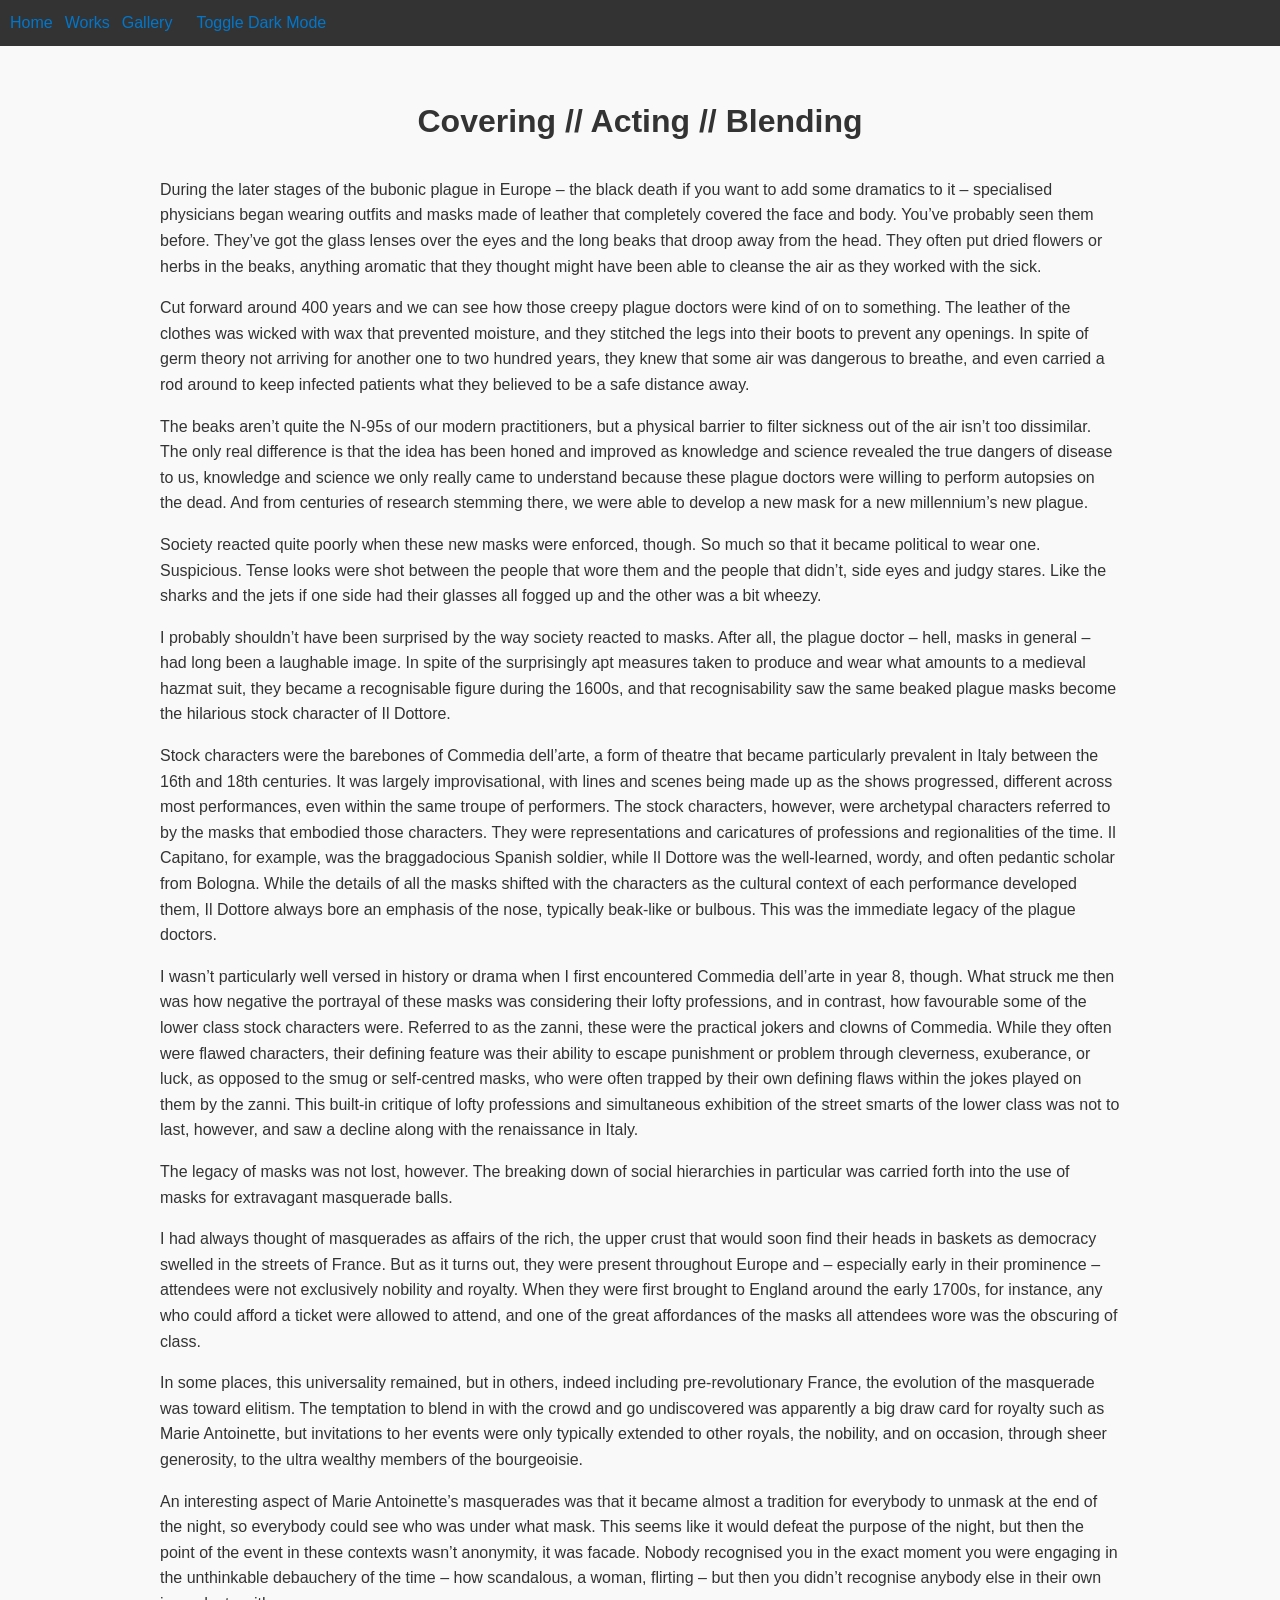
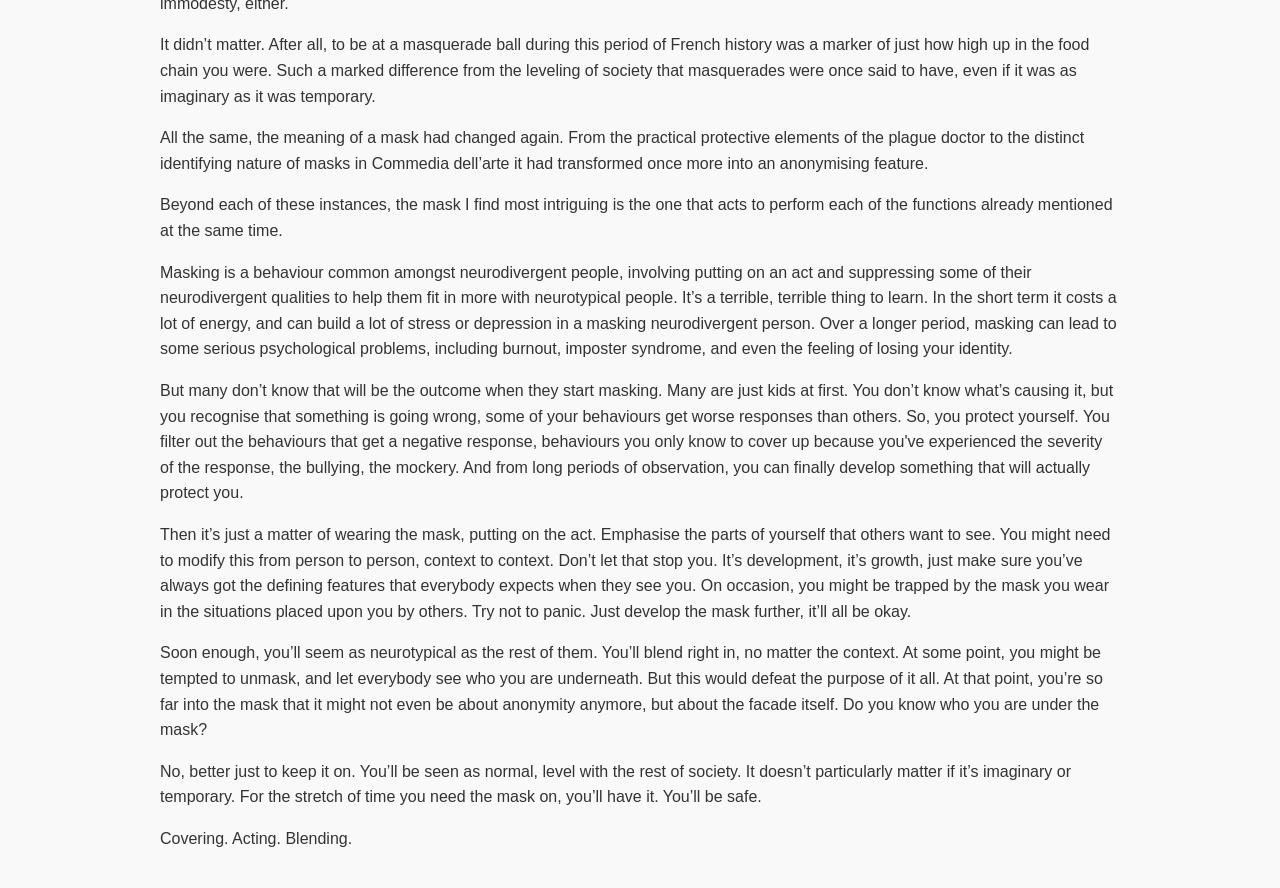
<file: covering-acting-blending-(2025).html>
<!DOCTYPE html>
<html lang="en">
  <head>
    <meta charset="UTF-8" />
    <meta name="viewport" content="width=device-width, initial-scale=1.0" />
    <title>Covering // Acting // Blending (2025)</title>
    <link rel="stylesheet" href="./style.css" />
  </head>

  <body>
    <!-- menu header -->
  <div id="header-placeholder"></div>
  <!-- load header -->
  <script>
    fetch("header.html")
      .then(res => res.text())
      .then(html => {
        document.getElementById("header-placeholder").innerHTML = html;
      });
  </script>
  <script>
  function myFunction() {
    var element = document.body;
    element.classList.toggle("dark-mode");
    var element = document.querySelector("header");
    element.classList.toggle("dark-mode");
  }
  </script>
  <div class="container3">
    <h1>Covering // Acting // Blending</h1>
    <p>During the later stages of the bubonic plague in Europe – the black death if you want to
add some dramatics to it – specialised physicians began wearing outfits and masks made of
leather that completely covered the face and body. You’ve probably seen them before. They’ve
got the glass lenses over the eyes and the long beaks that droop away from the head. They
often put dried flowers or herbs in the beaks, anything aromatic that they thought might have
been able to cleanse the air as they worked with the sick.
</p>
    <p>Cut forward around 400 years and we can see how those creepy plague doctors were
kind of on to something. The leather of the clothes was wicked with wax that prevented
moisture, and they stitched the legs into their boots to prevent any openings. In spite of germ theory
not arriving for another one to two hundred years, they knew that some air was dangerous to
breathe, and even carried a rod around to keep infected patients what they believed to be a safe
distance away.
</p>
    <p>The beaks aren’t quite the N-95s of our modern practitioners, but a physical barrier to
filter sickness out of the air isn’t too dissimilar. The only real difference is that the idea has been
honed and improved as knowledge and science revealed the true dangers of disease to us,
knowledge and science we only really came to understand because these plague doctors were
willing to perform autopsies on the dead. And from centuries of research stemming there, we
were able to develop a new mask for a new millennium’s new plague.
</p>
    <p>Society reacted quite poorly when these new masks were enforced, though. So much so
that it became political to wear one. Suspicious. Tense looks were shot between the people that
wore them and the people that didn’t, side eyes and judgy stares. Like the sharks and the jets if
one side had their glasses all fogged up and the other was a bit wheezy.
</p>
    <p>I probably shouldn’t have been surprised by the way society reacted to masks. After all,
the plague doctor – hell, masks in general – had long been a laughable image. In spite of the
surprisingly apt measures taken to produce and wear what amounts to a medieval hazmat suit,
they became a recognisable figure during the 1600s, and that recognisability saw the same
beaked plague masks become the hilarious stock character of Il Dottore.
</p>
    <p>Stock characters were the barebones of Commedia dell’arte, a form of theatre that
became particularly prevalent in Italy between the 16th and 18th centuries. It was largely
improvisational, with lines and scenes being made up as the shows progressed, different across
most performances, even within the same troupe of performers. The stock characters, however,
were archetypal characters referred to by the masks that embodied those characters. They were
representations and caricatures of professions and regionalities of the time. Il Capitano, for
example, was the braggadocious Spanish soldier, while Il Dottore was the well-learned, wordy,
and often pedantic scholar from Bologna. While the details of all the masks shifted with the
characters as the cultural context of each performance developed them, Il Dottore always bore
an emphasis of the nose, typically beak-like or bulbous. This was the immediate legacy of the
plague doctors.
</p>
    <p>I wasn’t particularly well versed in history or drama when I first encountered Commedia
dell’arte in year 8, though. What struck me then was how negative the portrayal of these
masks was considering their lofty professions, and in contrast, how favourable
some of the lower class stock characters were. Referred to as the zanni, these were the
practical jokers and clowns of Commedia. While they often were flawed characters, their
defining feature was their ability to escape punishment or problem through cleverness,
exuberance, or luck, as opposed to the smug or self-centred masks, who were often trapped by
their own defining flaws within the jokes played on them by the zanni. This built-in critique of
lofty professions and simultaneous exhibition of the street smarts of the lower class was not to
last, however, and saw a decline along with the renaissance in Italy.
</p>
    <p>The legacy of masks was not lost, however. The breaking down of social hierarchies in
particular was carried forth into the use of masks for extravagant masquerade balls.
</p>
    <p>I had always thought of masquerades as affairs of the rich, the upper crust that would
soon find their heads in baskets as democracy swelled in the streets of France. But as it turns
out, they were present throughout Europe and – especially early in their prominence –
attendees were not exclusively nobility and royalty. When they were first brought to England
around the early 1700s, for instance, any who could afford a ticket were allowed to attend, and
one of the great affordances of the masks all attendees wore was the obscuring of class.
</p>
    <p>In some places, this universality remained, but in others, indeed including
pre-revolutionary France, the evolution of the masquerade was toward elitism. The temptation to
blend in with the crowd and go undiscovered was apparently a big draw card for royalty such as
Marie Antoinette, but invitations to her events were only typically extended to other royals, the
nobility, and on occasion, through sheer generosity, to the ultra wealthy members of the
bourgeoisie.
</p>
    <p>An interesting aspect of Marie Antoinette’s masquerades was that it became almost a
tradition for everybody to unmask at the end of the night, so everybody could see who was
under what mask. This seems like it would defeat the purpose of the night, but then the point of
the event in these contexts wasn’t anonymity, it was facade. Nobody recognised you in the
exact moment you were engaging in the unthinkable debauchery of the time – how scandalous,
a woman, flirting – but then you didn’t recognise anybody else in their own immodesty, either.
</p>
    <p>It didn’t matter. After all, to be at a masquerade ball during this period of French history
was a marker of just how high up in the food chain you were. Such a marked difference from the
leveling of society that masquerades were once said to have, even if it was as imaginary as it
was temporary.
</p>
    <p>All the same, the meaning of a mask had changed again. From the practical protective
elements of the plague doctor to the distinct identifying nature of masks in Commedia dell’arte it
had transformed once more into an anonymising feature.
</p>
    <p>Beyond each of these instances, the mask I find most intriguing is the one that acts to
perform each of the functions already mentioned at the same time.
</p>
    <p>Masking is a behaviour common amongst neurodivergent people, involving putting on an
act and suppressing some of their neurodivergent qualities to help them fit in more with
neurotypical people. It’s a terrible, terrible thing to learn. In the short term it costs a lot of energy,
and can build a lot of stress or depression in a masking neurodivergent person. Over a longer
period, masking can lead to some serious psychological problems, including burnout, imposter
syndrome, and even the feeling of losing your identity.
</p>
    <p>But many don’t know that will be the outcome when they start masking. Many are just
kids at first. You don’t know what’s causing it, but you recognise that something is going
wrong, some of your behaviours get worse responses than others. So, you protect yourself.
You filter out the behaviours that get a negative response, behaviours you only know to cover
up because you've experienced the severity of the response, the bullying, the mockery. And
from long periods of observation, you can finally develop something that will actually protect
you.
</p>
    <p>Then it’s just a matter of wearing the mask, putting on the act. Emphasise the parts of
yourself that others want to see. You might need to modify this from person to person, context to
context. Don’t let that stop you. It’s development, it’s growth, just make sure you’ve always got
the defining features that everybody expects when they see you. On occasion, you might be
trapped by the mask you wear in the situations placed upon you by others. Try not to panic. Just
develop the mask further, it’ll all be okay.
</p>
    <p>Soon enough, you’ll seem as neurotypical as the rest of them. You’ll blend right in, no
matter the context. At some point, you might be tempted to unmask, and let everybody see who
you are underneath. But this would defeat the purpose of it all. At that point, you’re so far into
the mask that it might not even be about anonymity anymore, but about the facade itself. Do you
know who you are under the mask?</p>
    <p>No, better just to keep it on. You’ll be seen as normal, level with the rest of society. It
doesn’t particularly matter if it’s imaginary or temporary. For the stretch of time you need the
mask on, you’ll have it. You’ll be safe.
</p>
    <p>Covering. Acting. Blending.</p>
  </div>
  </body>
</file>
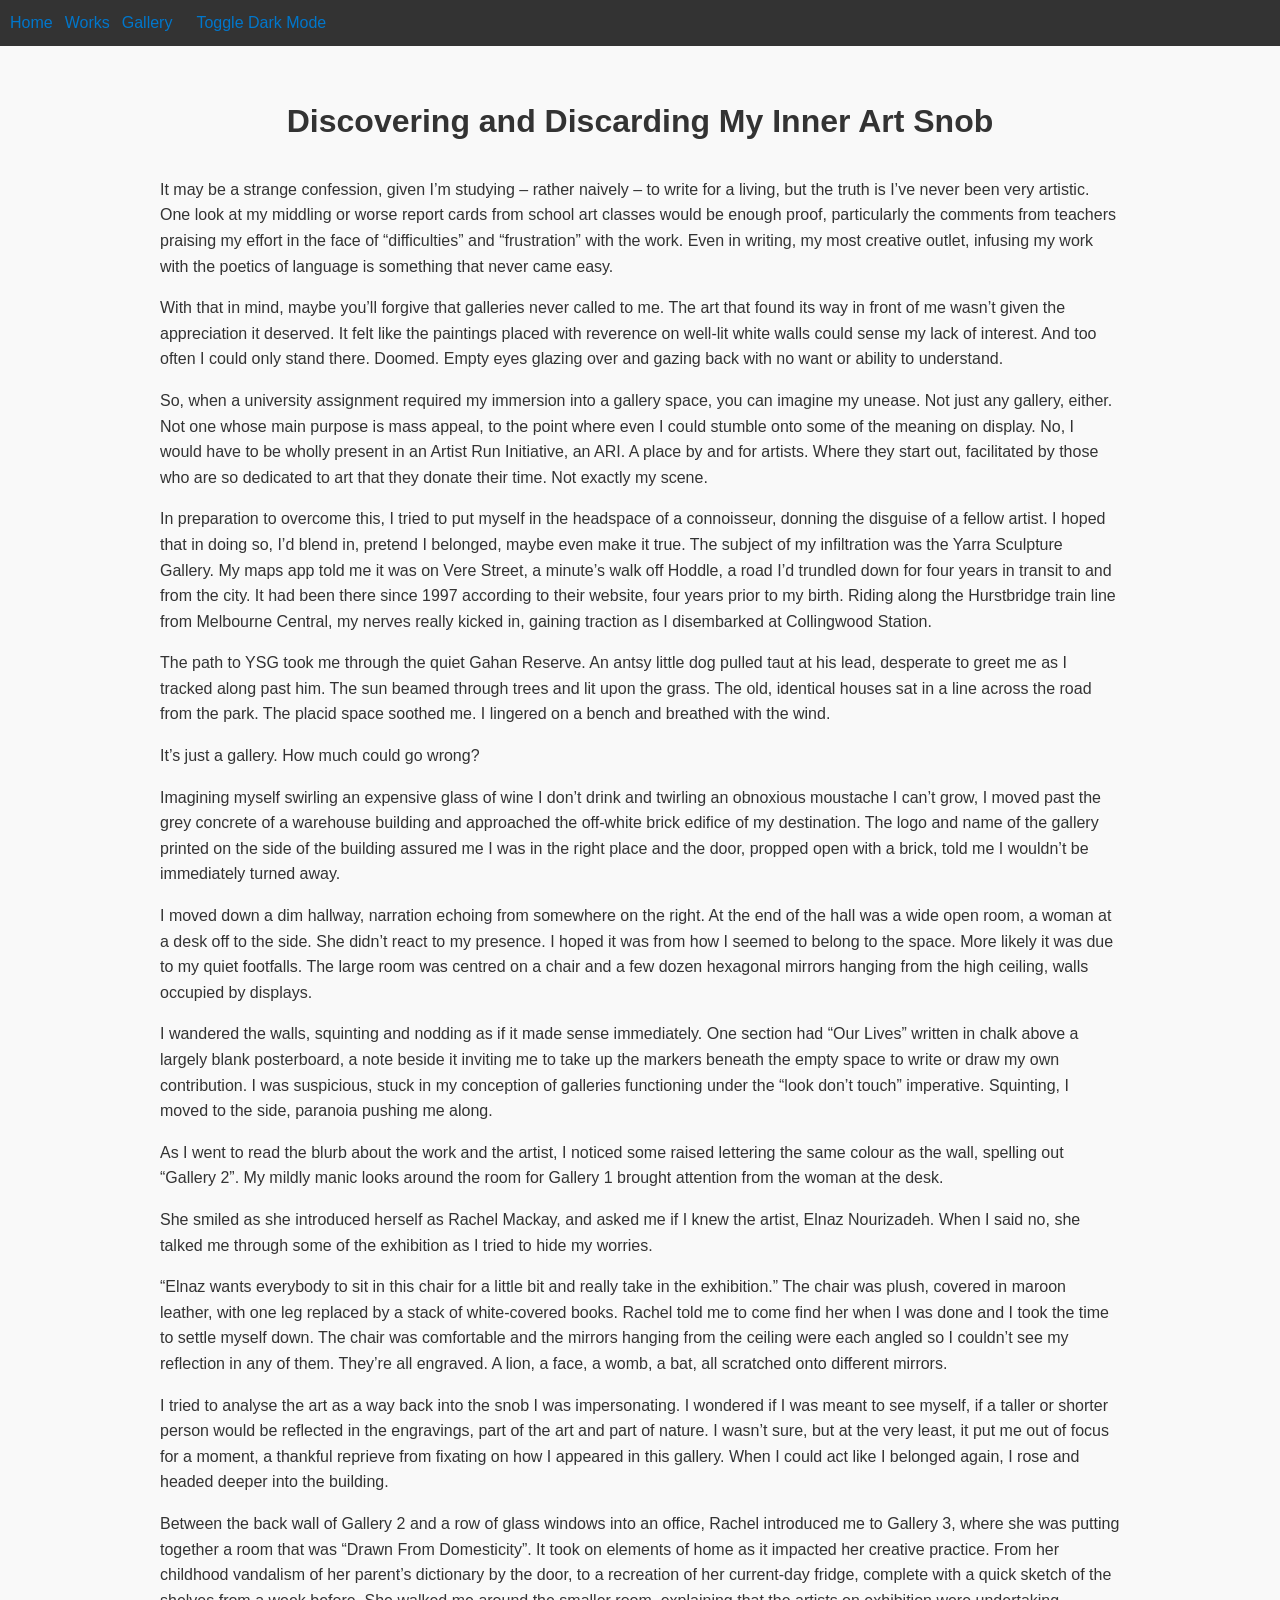
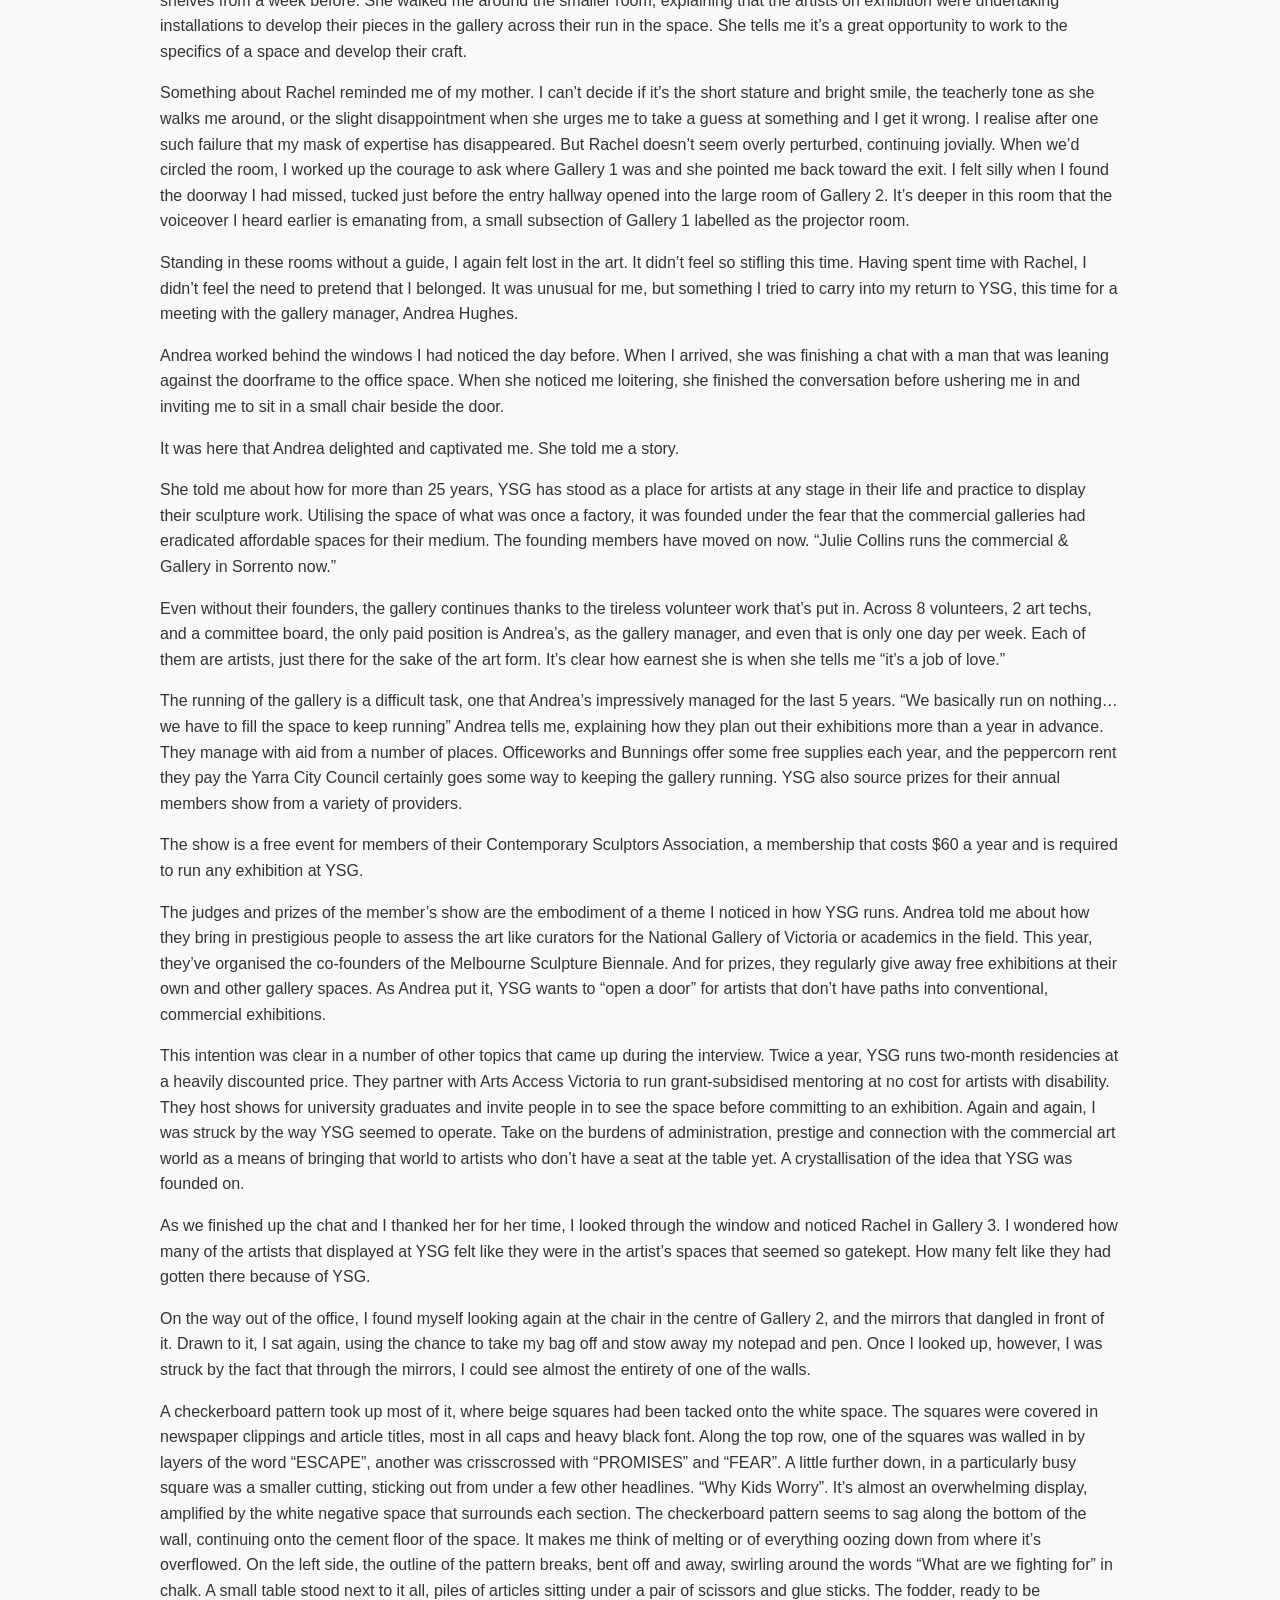
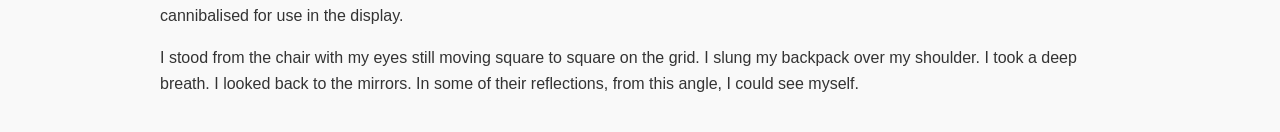
<file: discovering-and-discarding-my-inner-art-snob-(2025).html>
<!DOCTYPE html>
<html lang="en">
  <head>
    <meta charset="UTF-8" />
    <meta name="viewport" content="width=device-width, initial-scale=1.0" />
    <title>Discovering and Discarding My Inner Art Snob (2025)</title>
    <link rel="stylesheet" href="./style.css" />
  </head>

  <body>
    <!-- menu header -->
  <div id="header-placeholder"></div>
  <!-- load header -->
  <script>
    fetch("header.html")
      .then(res => res.text())
      .then(html => {
        document.getElementById("header-placeholder").innerHTML = html;
      });
  </script>
  <script>
  function myFunction() {
    var element = document.body;
    element.classList.toggle("dark-mode");
    var element = document.querySelector("header");
    element.classList.toggle("dark-mode");
  }
  </script>
  <div class="container3">
    <h1>Discovering and Discarding My Inner Art Snob</h1>
    <p>It may be a strange confession, given I’m studying – rather naively – to write for a living, but the truth is I’ve never been very artistic. One look at my middling or worse report cards from school art classes would be enough proof, particularly the comments from teachers praising my effort in the face of “difficulties” and “frustration” with the work. Even in writing, my most creative outlet, infusing my work with the poetics of language is something that never came easy. </p>
    <p>With that in mind, maybe you’ll forgive that galleries never called to me. The art that found its way in front of me wasn’t given the appreciation it deserved. It felt like the paintings placed with reverence on well-lit white walls could sense my lack of interest. And too often I could only stand there. Doomed. Empty eyes glazing over and gazing back with no want or ability to understand.</p>
    <p>So, when a university assignment required my immersion into a gallery space, you can imagine my unease. Not just any gallery, either. Not one whose main purpose is mass appeal, to the point where even I could stumble onto some of the meaning on display. No, I would have to be wholly present in an Artist Run Initiative, an ARI. A place by and for artists. Where they start out, facilitated by those who are so dedicated to art that they donate their time. Not exactly my scene.</p>
    <p>In preparation to overcome this, I tried to put myself in the headspace of a connoisseur, donning the disguise of a fellow artist. I hoped that in doing so, I’d blend in, pretend I belonged, maybe even make it true. The subject of my infiltration was the Yarra Sculpture Gallery. My maps app told me it was on Vere Street, a minute’s walk off Hoddle, a road I’d trundled down for four years in transit to and from the city. It had been there since 1997 according to their website, four years prior to my birth. Riding along the Hurstbridge train line from Melbourne Central, my nerves really kicked in, gaining traction as I disembarked at Collingwood Station.</p>
    <p>The path to YSG took me through the quiet Gahan Reserve. An antsy little dog pulled taut at his lead, desperate to greet me as I tracked along past him. The sun beamed through trees and lit upon the grass. The old, identical houses sat in a line across the road from the park. The placid space soothed me. I lingered on a bench and breathed with the wind.</p>
    <p>It’s just a gallery. How much could go wrong?</p>
    <p>Imagining myself swirling an expensive glass of wine I don’t drink and twirling an obnoxious moustache I can’t grow, I moved past the grey concrete of a warehouse building and approached the off-white brick edifice of my destination. The logo and name of the gallery printed on the side of the building assured me I was in the right place and the door, propped open with a brick, told me I wouldn’t be immediately turned away.</p>
    <p>I moved down a dim hallway, narration echoing from somewhere on the right. At the end of the hall was a wide open room, a woman at a desk off to the side. She didn’t react to my presence. I hoped it was from how I seemed to belong to the space. More likely it was due to my quiet footfalls. The large room was centred on a chair and a few dozen hexagonal mirrors hanging from the high ceiling, walls occupied by displays. </p>
    <p>I wandered the walls, squinting and nodding as if it made sense immediately. One section had “Our Lives” written in chalk above a largely blank posterboard, a note beside it inviting me to take up the markers beneath the empty space to write or draw my own contribution. I was suspicious, stuck in my conception of galleries functioning under the “look don’t touch” imperative. Squinting, I moved to the side, paranoia pushing me along.</p>
    <p>As I went to read the blurb about the work and the artist, I noticed some raised lettering the same colour as the wall, spelling out “Gallery 2”. My mildly manic looks around the room for Gallery 1 brought attention from the woman at the desk. </p>
    <p>She smiled as she introduced herself as Rachel Mackay, and asked me if I knew the artist, Elnaz Nourizadeh. When I said no, she talked me through some of the exhibition as I tried to hide my worries.</p>
    <p>“Elnaz wants everybody to sit in this chair for a little bit and really take in the exhibition.” The chair was plush, covered in maroon leather, with one leg replaced by a stack of white-covered books. Rachel told me to come find her when I was done and I took the time to settle myself down. The chair was comfortable and the mirrors hanging from the ceiling were each angled so I couldn’t see my reflection in any of them. They’re all engraved. A lion, a face, a womb, a bat, all scratched onto different mirrors.</p>
    <p>I tried to analyse the art as a way back into the snob I was impersonating. I wondered if I was meant to see myself, if a taller or shorter person would be reflected in the engravings, part of the art and part of nature. I wasn’t sure, but at the very least, it put me out of focus for a moment, a thankful reprieve from fixating on how I appeared in this gallery. When I could act like I belonged again, I rose and headed deeper into the building. </p>
    <p>Between the back wall of Gallery 2 and a row of glass windows into an office, Rachel introduced me to Gallery 3, where she was putting together a room that was “Drawn From Domesticity”. It took on elements of home as it impacted her creative practice. From her childhood vandalism of her parent’s dictionary by the door, to a recreation of her current-day fridge, complete with a quick sketch of the shelves from a week before. She walked me around the smaller room, explaining that the artists on exhibition were undertaking installations to develop their pieces in the gallery across their run in the space. She tells me it’s a great opportunity to work to the specifics of a space and develop their craft.</p>
    <p>Something about Rachel reminded me of my mother. I can’t decide if it’s the short stature and bright smile, the teacherly tone as she walks me around, or the slight disappointment when she urges me to take a guess at something and I get it wrong. I realise after one such failure that my mask of expertise has disappeared. But Rachel doesn’t seem overly perturbed, continuing jovially. When we’d circled the room, I worked up the courage to ask where Gallery 1 was and she pointed me back toward the exit. I felt silly when I found the doorway I had missed, tucked just before the entry hallway opened into the large room of Gallery 2. It’s deeper in this room that the voiceover I heard earlier is emanating from, a small subsection of Gallery 1 labelled as the projector room.</p>
    <p>Standing in these rooms without a guide, I again felt lost in the art. It didn’t feel so stifling this time. Having spent time with Rachel, I didn’t feel the need to pretend that I belonged. It was unusual for me, but something I tried to carry into my return to YSG, this time for a meeting with the gallery manager, Andrea Hughes.</p>
    <p>Andrea worked behind the windows I had noticed the day before. When I arrived, she was finishing a chat with a man that was leaning against the doorframe to the office space. When she noticed me loitering, she finished the conversation before ushering me in and inviting me to sit in a small chair beside the door.</p>
    <p>It was here that Andrea delighted and captivated me. She told me a story.</p>
    <p>She told me about how for more than 25 years, YSG has stood as a place for artists at any stage in their life and practice to display their sculpture work. Utilising the space of what was once a factory, it was founded under the fear that the commercial galleries had eradicated affordable spaces for their medium. The founding members have moved on now. “Julie Collins runs the commercial & Gallery in Sorrento now.”</p>
    <p>Even without their founders, the gallery continues thanks to the tireless volunteer work that’s put in. Across 8 volunteers, 2 art techs, and a committee board, the only paid position is Andrea’s, as the gallery manager, and even that is only one day per week. Each of them are artists, just there for the sake of the art form. It’s clear how earnest she is when she tells me “it’s a job of love.”</p>
    <p>The running of the gallery is a difficult task, one that Andrea’s impressively managed for the last 5 years. “We basically run on nothing… we have to fill the space to keep running” Andrea tells me, explaining how they plan out their exhibitions more than a year in advance. They manage with aid from a number of places. Officeworks and Bunnings offer some free supplies each year, and the peppercorn rent they pay the Yarra City Council certainly goes some way to keeping the gallery running. YSG also source prizes for their annual members show from a variety of providers.</p>
    <p>The show is a free event for members of their Contemporary Sculptors Association, a membership that costs $60 a year and is required to run any exhibition at YSG. </p>
    <p>The judges and prizes of the member’s show are the embodiment of a theme I noticed in how YSG runs. Andrea told me about how they bring in prestigious people to assess the art like curators for the National Gallery of Victoria or academics in the field. This year, they’ve organised the co-founders of the Melbourne Sculpture Biennale. And for prizes, they regularly give away free exhibitions at their own and other gallery spaces. As Andrea put it, YSG wants to “open a door” for artists that don’t have paths into conventional, commercial exhibitions.</p>
    <p>This intention was clear in a number of other topics that came up during the interview. Twice a year, YSG runs two-month residencies at a heavily discounted price. They partner with Arts Access Victoria to run grant-subsidised mentoring at no cost for artists with disability. They host shows for university graduates and invite people in to see the space before committing to an exhibition. Again and again, I was struck by the way YSG seemed to operate. Take on the burdens of administration, prestige and connection with the commercial art world as a means of bringing that world to artists who don’t have a seat at the table yet. A crystallisation of the idea that YSG was founded on.</p>
    <p>As we finished up the chat and I thanked her for her time, I looked through the window and noticed Rachel in Gallery 3. I wondered how many of the artists that displayed at YSG felt like they were in the artist’s spaces that seemed so gatekept. How many felt like they had gotten there because of YSG.</p>
    <p>On the way out of the office, I found myself looking again at the chair in the centre of Gallery 2, and the mirrors that dangled in front of it. Drawn to it, I sat again, using the chance to take my bag off and stow away my notepad and pen. Once I looked up, however, I was struck by the fact that through the mirrors, I could see almost the entirety of one of the walls. </p>
    <p>A checkerboard pattern took up most of it, where beige squares had been tacked onto the white space. The squares were covered in newspaper clippings and article titles, most in all caps and heavy black font. Along the top row, one of the squares was walled in by layers of the word “ESCAPE”, another was crisscrossed with “PROMISES” and “FEAR”. A little further down, in a particularly busy square was a smaller cutting, sticking out from under a few other headlines. “Why Kids Worry”. It’s almost an overwhelming display, amplified by the white negative space that surrounds each section. The checkerboard pattern seems to sag along the bottom of the wall, continuing onto the cement floor of the space. It makes me think of melting or of everything oozing down from where it’s overflowed. On the left side, the outline of the pattern breaks, bent off and away, swirling around the words “What are we fighting for” in chalk. A small table stood next to it all, piles of articles sitting under a pair of scissors and glue sticks. The fodder, ready to be cannibalised for use in the display. </p>
    <p>I stood from the chair with my eyes still moving square to square on the grid. I slung my backpack over my shoulder. I took a deep breath. I looked back to the mirrors. In some of their reflections, from this angle, I could see myself.</p>
  </div>
  </body>
</file>
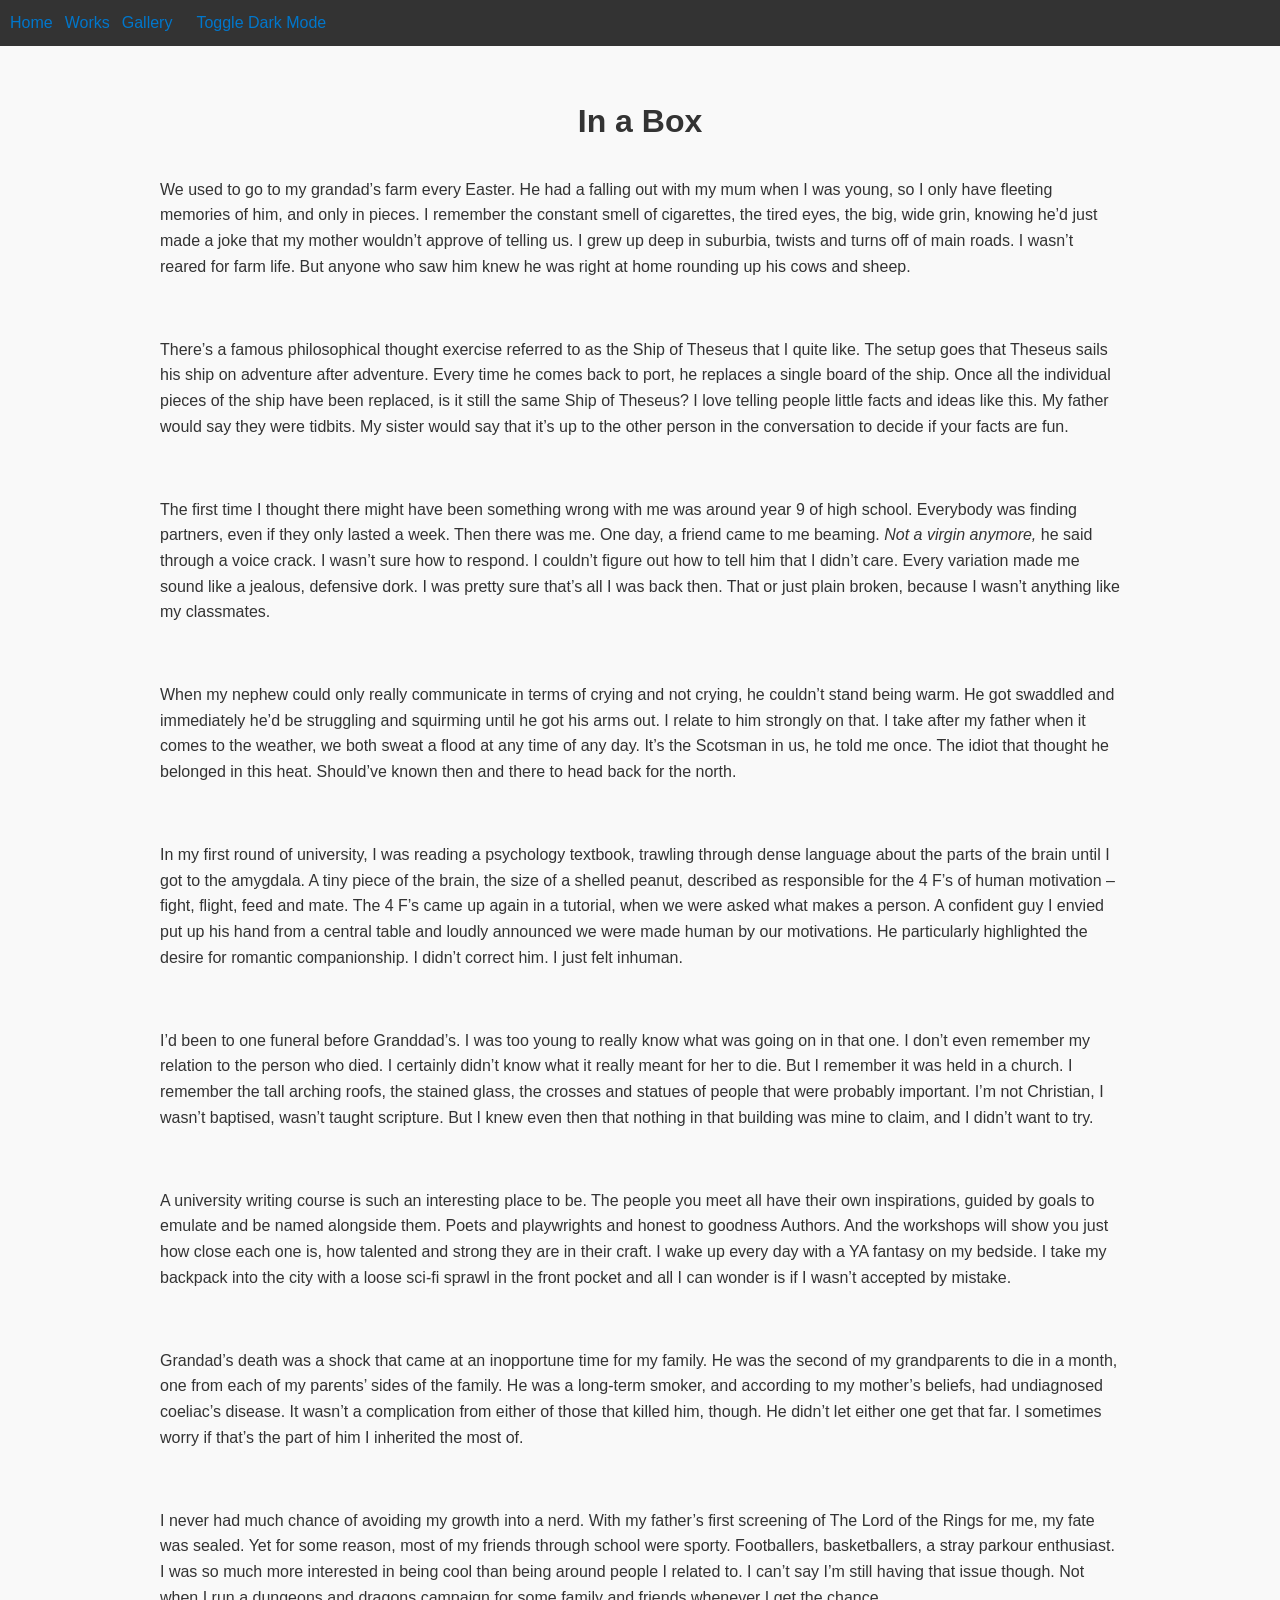
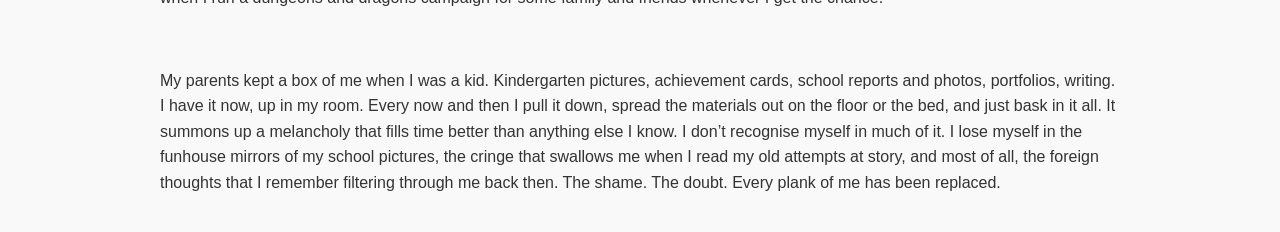
<file: in-a-box-(2025).html>
<!DOCTYPE html>
<html lang="en">
  <head>
    <meta charset="UTF-8" />
    <meta name="viewport" content="width=device-width, initial-scale=1.0" />
    <title>In a Box (2025)</title>
    <link rel="stylesheet" href="./style.css" />
  </head>

  <body>
    <!-- menu header -->
  <div id="header-placeholder"></div>
  <!-- load header -->
  <script>
    fetch("header.html")
      .then(res => res.text())
      .then(html => {
        document.getElementById("header-placeholder").innerHTML = html;
      });
  </script>
  <script>
  function myFunction() {
    var element = document.body;
    element.classList.toggle("dark-mode");
    var element = document.querySelector("header");
    element.classList.toggle("dark-mode");
  }
  </script>
  <div class="container3">
    <h1>In a Box</h1>
    <p>We used to go to my grandad’s farm every Easter. He had a falling out with my mum when I was
young, so I only have fleeting memories of him, and only in pieces. I remember the constant
smell of cigarettes, the tired eyes, the big, wide grin, knowing he’d just made a joke that my
mother wouldn’t approve of telling us. I grew up deep in suburbia, twists and turns off of main
roads. I wasn’t reared for farm life. But anyone who saw him knew he was right at home
rounding up his cows and sheep.
</p>
    <br>
    <p>There’s a famous philosophical thought exercise referred to as the Ship of Theseus that I quite
like. The setup goes that Theseus sails his ship on adventure after adventure. Every time he
comes back to port, he replaces a single board of the ship. Once all the individual pieces of the
ship have been replaced, is it still the same Ship of Theseus? I love telling people little facts and
ideas like this. My father would say they were tidbits. My sister would say that it’s up to the other
person in the conversation to decide if your facts are fun.
</p>
    <br>
    <p>The first time I thought there might have been something wrong with me was around year 9 of
high school. Everybody was finding partners, even if they only lasted a week. Then there was
me. One day, a friend came to me beaming. <i>Not a virgin anymore,</i> he said through a voice
crack. I wasn’t sure how to respond. I couldn’t figure out how to tell him that I didn’t care. Every
variation made me sound like a jealous, defensive dork. I was pretty sure that’s all I was back
then. That or just plain broken, because I wasn’t anything like my classmates.
</p>
    <br>
    <p>When my nephew could only really communicate in terms of crying and not crying, he couldn’t
stand being warm. He got swaddled and immediately he’d be struggling and squirming until he
got his arms out. I relate to him strongly on that. I take after my father when it comes to the
weather, we both sweat a flood at any time of any day. It’s the Scotsman in us, he told me once.
The idiot that thought he belonged in this heat. Should’ve known then and there to head back
for the north.
</p>
    <br>
    <p>In my first round of university, I was reading a psychology textbook, trawling through dense
language about the parts of the brain until I got to the amygdala. A tiny piece of the brain, the
size of a shelled peanut, described as responsible for the 4 F’s of human motivation – fight,
flight, feed and mate. The 4 F’s came up again in a tutorial, when we were asked what makes a
person. A confident guy I envied put up his hand from a central table and loudly announced we
were made human by our motivations. He particularly highlighted the desire for romantic
companionship. I didn’t correct him. I just felt inhuman.
</p>
    <br>
    <p>I’d been to one funeral before Granddad’s. I was too young to really know what was going on in
that one. I don’t even remember my relation to the person who died. I certainly didn’t know what
it really meant for her to die. But I remember it was held in a church. I remember the tall arching
roofs, the stained glass, the crosses and statues of people that were probably important. I’m not
Christian, I wasn’t baptised, wasn’t taught scripture. But I knew even then that nothing in that
building was mine to claim, and I didn’t want to try.
</p>
    <br>
    <p>A university writing course is such an interesting place to be. The people you meet all have their
own inspirations, guided by goals to emulate and be named alongside them. Poets and
playwrights and honest to goodness Authors. And the workshops will show you just how close
each one is, how talented and strong they are in their craft. I wake up every day with a YA
fantasy on my bedside. I take my backpack into the city with a loose sci-fi sprawl in the front
pocket and all I can wonder is if I wasn’t accepted by mistake.
</p>
    <br>
    <p>Grandad’s death was a shock that came at an inopportune time for my family. He was the
second of my grandparents to die in a month, one from each of my parents’ sides of the family.
He was a long-term smoker, and according to my mother’s beliefs, had undiagnosed coeliac’s
disease. It wasn’t a complication from either of those that killed him, though. He didn’t let either
one get that far. I sometimes worry if that’s the part of him I inherited the most of.
</p>
    <br>
    <p>I never had much chance of avoiding my growth into a nerd. With my father’s first screening of
The Lord of the Rings for me, my fate was sealed. Yet for some reason, most of my friends
through school were sporty. Footballers, basketballers, a stray parkour enthusiast. I was so
much more interested in being cool than being around people I related to. I can’t say I’m still
having that issue though. Not when I run a dungeons and dragons campaign for some family
and friends whenever I get the chance.
</p>
    <br>
    <p>My parents kept a box of me when I was a kid. Kindergarten pictures, achievement cards,
school reports and photos, portfolios, writing. I have it now, up in my room. Every now and then I
pull it down, spread the materials out on the floor or the bed, and just bask in it all. It summons
up a melancholy that fills time better than anything else I know. I don’t recognise myself in much
of it. I lose myself in the funhouse mirrors of my school pictures, the cringe that swallows me
when I read my old attempts at story, and most of all, the foreign thoughts that I remember
filtering through me back then. The shame. The doubt. Every plank of me has been replaced.
</p>
  </div>
  </body>
</file>
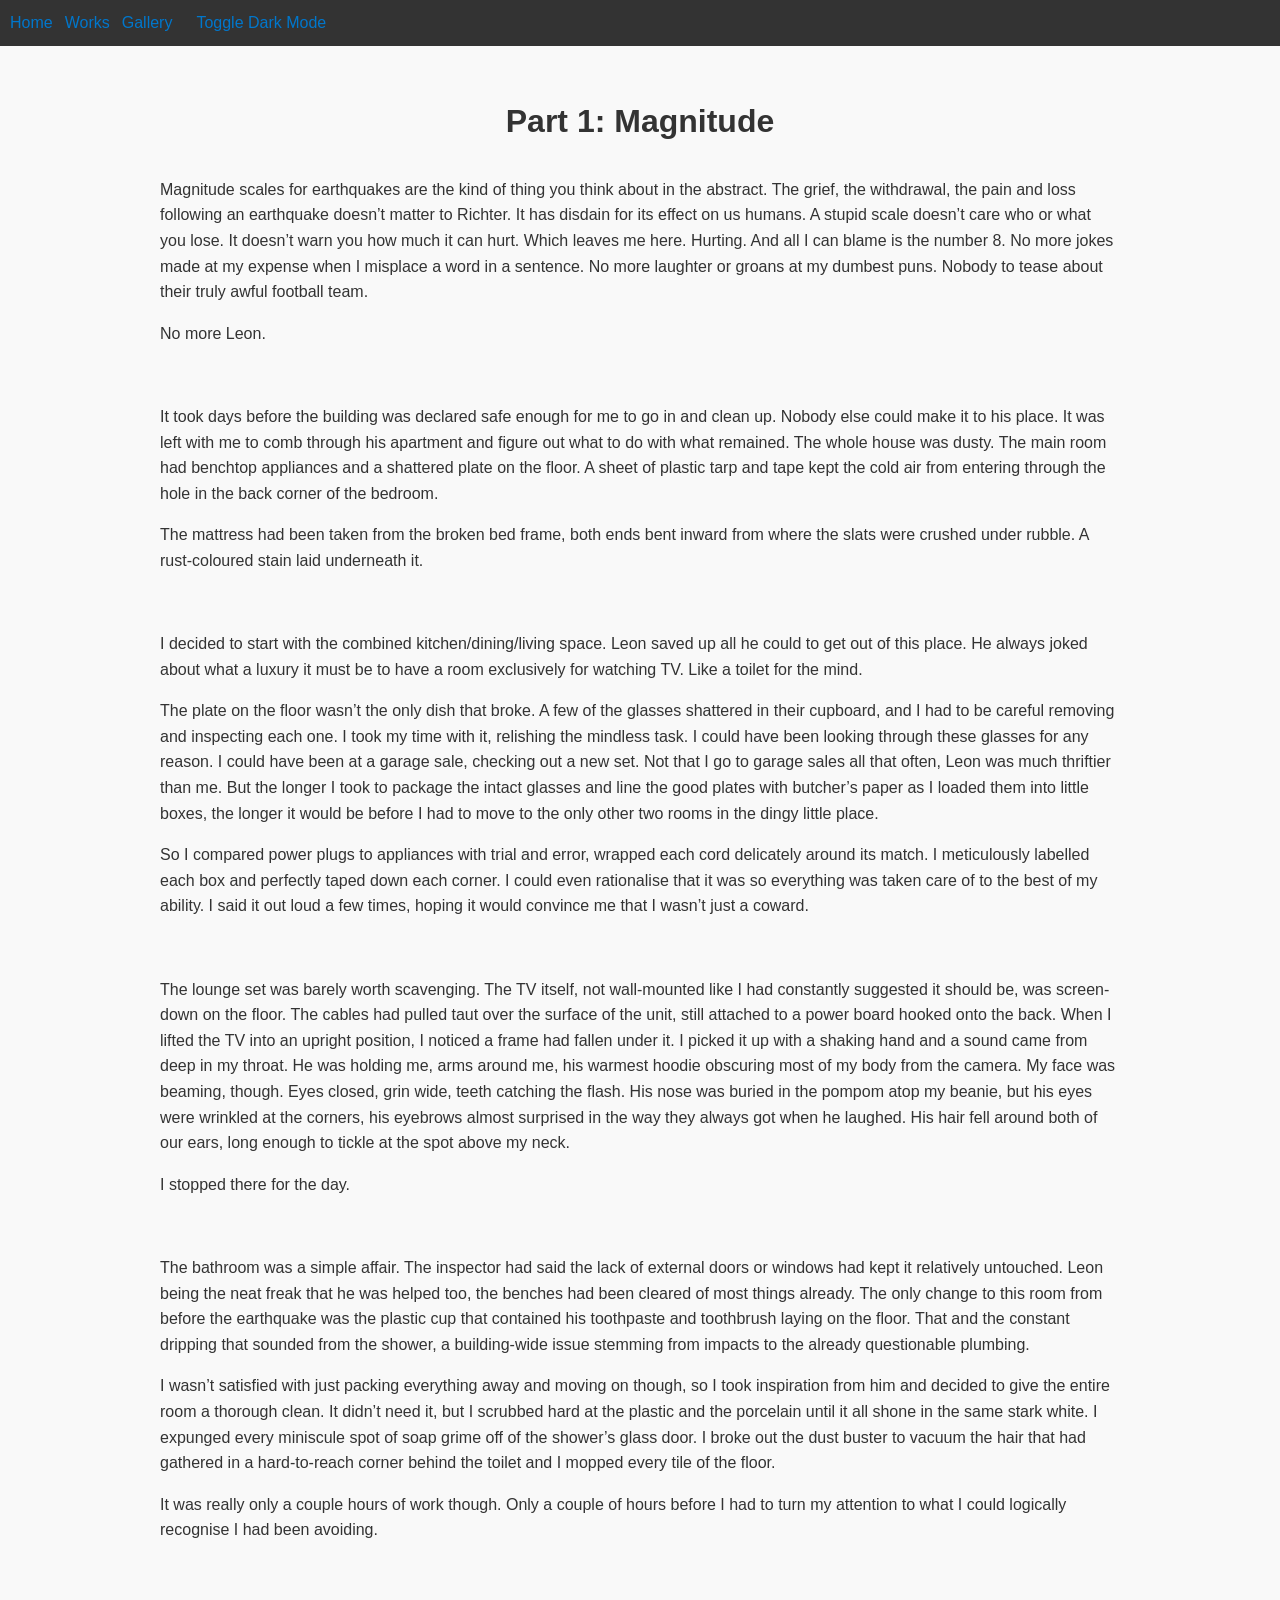
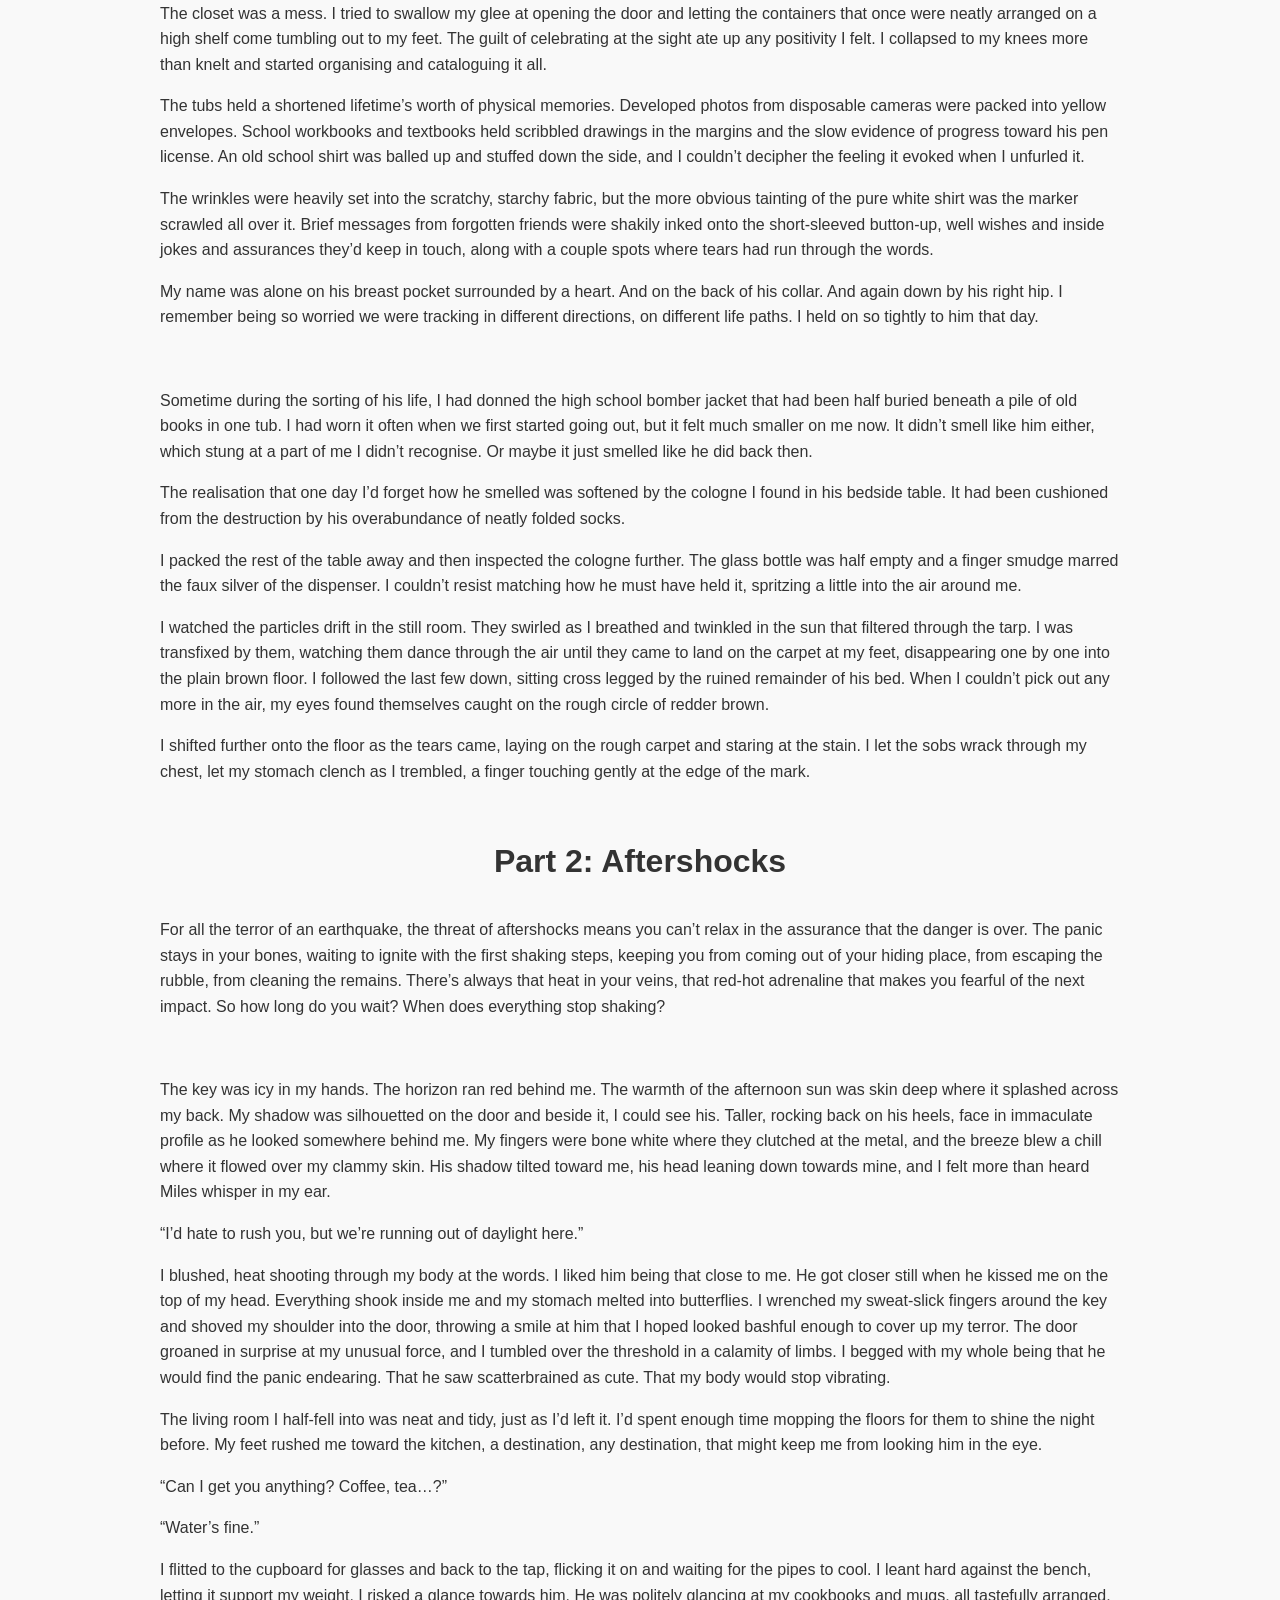
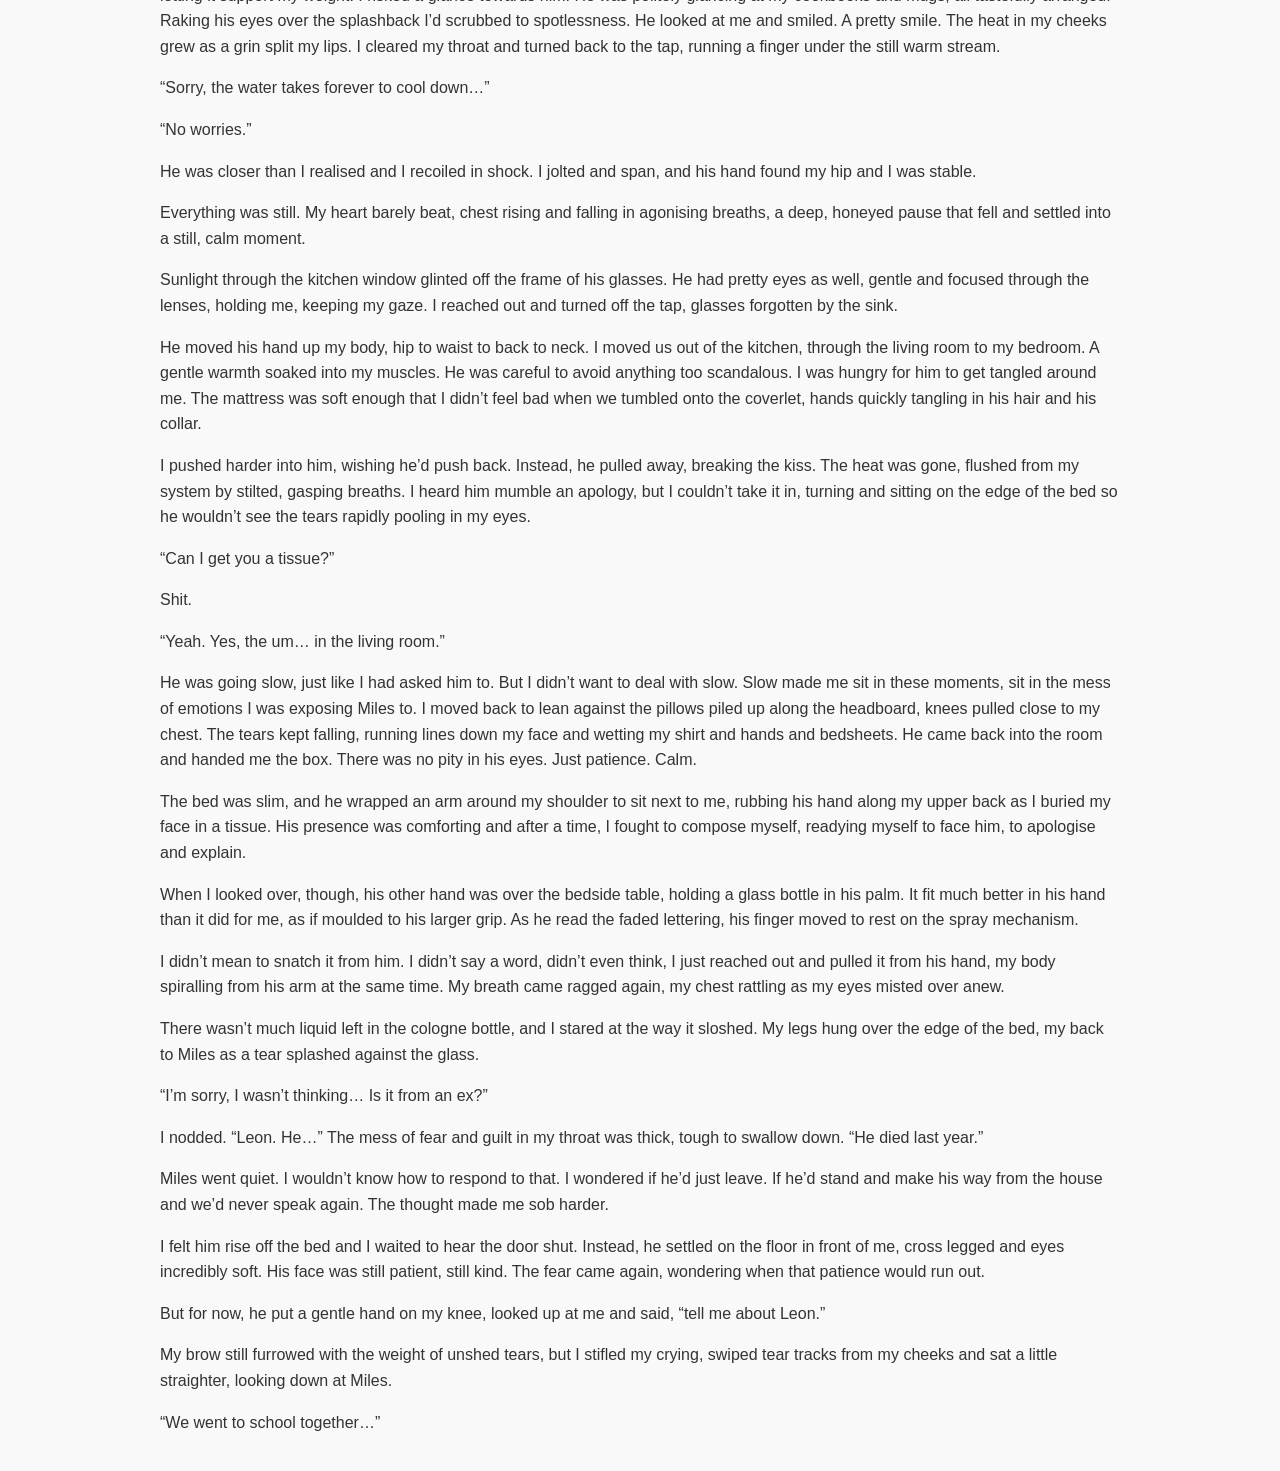
<file: magnitude-and-aftershocks-(2026).html>
<!DOCTYPE html>
<html lang="en">
  <head>
    <meta charset="UTF-8" />
    <meta name="viewport" content="width=device-width, initial-scale=1.0" />
    <title>Magnitude and Aftershocks (2026)</title>
    <link rel="stylesheet" href="./style.css" />
  </head>

  <body>
    <!-- menu header -->
  <div id="header-placeholder"></div>
  <!-- load header -->
  <script>
    fetch("header.html")
      .then(res => res.text())
      .then(html => {
        document.getElementById("header-placeholder").innerHTML = html;
      });
  </script>
  <script>
  function myFunction() {
    var element = document.body;
    element.classList.toggle("dark-mode");
    var element = document.querySelector("header");
    element.classList.toggle("dark-mode");
  }
  </script>
  <div class="container3">
    <h1>Part 1: Magnitude</h1>
    <p>Magnitude scales for earthquakes are the kind of thing you think about in the abstract. The grief, the withdrawal, the pain and loss following an earthquake doesn’t matter to Richter. It has disdain for its effect on us humans. A stupid scale doesn’t care who or what you lose. It doesn’t warn you how much it can hurt. Which leaves me here. Hurting. And all I can blame is the number 8. No more jokes made at my expense when I misplace a word in a sentence. No more laughter or groans at my dumbest puns. Nobody to tease about their truly awful football team. </p>
    <p>No more Leon.</p>
    <br>
    <p>It took days before the building was declared safe enough for me to go in and clean up. Nobody else could make it to his place. It was left with me to comb through his apartment and figure out what to do with what remained. The whole house was dusty. The main room had benchtop appliances and a shattered plate on the floor. A sheet of plastic tarp and tape kept the cold air from entering through the hole in the back corner of the bedroom.</p>
    <p>The mattress had been taken from the broken bed frame, both ends bent inward from where the slats were crushed under rubble. A rust-coloured stain laid underneath it.</p>
    <br>
    <p>I decided to start with the combined kitchen/dining/living space. Leon saved up all he could to get out of this place. He always joked about what a luxury it must be to have a room exclusively for watching TV. Like a toilet for the mind. </p>
    <p>The plate on the floor wasn’t the only dish that broke. A few of the glasses shattered in their cupboard, and I had to be careful removing and inspecting each one. I took my time with it, relishing the mindless task. I could have been looking through these glasses for any reason. I could have been at a garage sale, checking out a new set. Not that I go to garage sales all that often, Leon was much thriftier than me. But the longer I took to package the intact glasses and line the good plates with butcher’s paper as I loaded them into little boxes, the longer it would be before I had to move to the only other two rooms in the dingy little place. </p>
    <p>So I compared power plugs to appliances with trial and error, wrapped each cord delicately around its match. I meticulously labelled each box and perfectly taped down each corner. I could even rationalise that it was so everything was taken care of to the best of my ability. I said it out loud a few times, hoping it would convince me that I wasn’t just a coward.</p>
    <br>
    <p>The lounge set was barely worth scavenging. The TV itself, not wall-mounted like I had constantly suggested it should be, was screen-down on the floor. The cables had pulled taut over the surface of the unit, still attached to a power board hooked onto the back. When I lifted the TV into an upright position, I noticed a frame had fallen under it. I picked it up with a shaking hand and a sound came from deep in my throat. He was holding me, arms around me, his warmest hoodie obscuring most of my body from the camera. My face was beaming, though. Eyes closed, grin wide, teeth catching the flash. His nose was buried in the pompom atop my beanie, but his eyes were wrinkled at the corners, his eyebrows almost surprised in the way they always got when he laughed. His hair fell around both of our ears, long enough to tickle at the spot above my neck. </p>
    <p>I stopped there for the day.</p>
    <br>
    <p>The bathroom was a simple affair. The inspector had said the lack of external doors or windows had kept it relatively untouched. Leon being the neat freak that he was helped too, the benches had been cleared of most things already. The only change to this room from before the earthquake was the plastic cup that contained his toothpaste and toothbrush laying on the floor. That and the constant dripping that sounded from the shower, a building-wide issue stemming from impacts to the already questionable plumbing. </p>
    <p>I wasn’t satisfied with just packing everything away and moving on though, so I took inspiration from him and decided to give the entire room a thorough clean. It didn’t need it, but I scrubbed hard at the plastic and the porcelain until it all shone in the same stark white. I expunged every miniscule spot of soap grime off of the shower’s glass door. I broke out the dust buster to vacuum the hair that had gathered in a hard-to-reach corner behind the toilet and I mopped every tile of the floor. </p>
    <p>It was really only a couple hours of work though. Only a couple of hours before I had to turn my attention to what I could logically recognise I had been avoiding. </p>
    <br>
    <p>The closet was a mess. I tried to swallow my glee at opening the door and letting the containers that once were neatly arranged on a high shelf come tumbling out to my feet. The guilt of celebrating at the sight ate up any positivity I felt. I collapsed to my knees more than knelt and started organising and cataloguing it all.</p>
    <p>The tubs held a shortened lifetime’s worth of physical memories. Developed photos from disposable cameras were packed into yellow envelopes. School workbooks and textbooks held scribbled drawings in the margins and the slow evidence of progress toward his pen license. An old school shirt was balled up and stuffed down the side, and I couldn’t decipher the feeling it evoked when I unfurled it. </p>
    <p>The wrinkles were heavily set into the scratchy, starchy fabric, but the more obvious tainting of the pure white shirt was the marker scrawled all over it. Brief messages from forgotten friends were shakily inked onto the short-sleeved button-up, well wishes and inside jokes and assurances they’d keep in touch, along with a couple spots where tears had run through the words. </p>
    <p>My name was alone on his breast pocket surrounded by a heart. And on the back of his collar. And again down by his right hip. I remember being so worried we were tracking in different directions, on different life paths. I held on so tightly to him that day.</p>
    <br>
    <p>Sometime during the sorting of his life, I had donned the high school bomber jacket that had been half buried beneath a pile of old books in one tub. I had worn it often when we first started going out, but it felt much smaller on me now. It didn’t smell like him either, which stung at a part of me I didn’t recognise. Or maybe it just smelled like he did back then.</p>
    <p>The realisation that one day I’d forget how he smelled was softened by the cologne I found in his bedside table. It had been cushioned from the destruction by his overabundance of neatly folded socks. </p>
    <p>I packed the rest of the table away and then inspected the cologne further. The glass bottle was half empty and a finger smudge marred the faux silver of the dispenser. I couldn’t resist matching how he must have held it, spritzing a little into the air around me.</p>
    <p>I watched the particles drift in the still room. They swirled as I breathed and twinkled in the sun that filtered through the tarp. I was transfixed by them, watching them dance through the air until they came to land on the carpet at my feet, disappearing one by one into the plain brown floor. I followed the last few down, sitting cross legged by the ruined remainder of his bed. When I couldn’t pick out any more in the air, my eyes found themselves caught on the rough circle of redder brown. </p>
    <p>I shifted further onto the floor as the tears came, laying on the rough carpet and staring at the stain. I let the sobs wrack through my chest, let my stomach clench as I trembled, a finger touching gently at the edge of the mark.</p>
    <br>
    <h1>Part 2: Aftershocks</h1>
    <p>For all the terror of an earthquake, the threat of aftershocks means you can’t relax in the assurance that the danger is over. The panic stays in your bones, waiting to ignite with the first shaking steps, keeping you from coming out of your hiding place, from escaping the rubble, from cleaning the remains. There’s always that heat in your veins, that red-hot adrenaline that makes you fearful of the next impact. So how long do you wait? When does everything stop shaking?</p>
    <br>
    <p>The key was icy in my hands. The horizon ran red behind me. The warmth of the afternoon sun was skin deep where it splashed across my back. My shadow was silhouetted on the door and beside it, I could see his. Taller, rocking back on his heels, face in immaculate profile as he looked somewhere behind me. My fingers were bone white where they clutched at the metal, and the breeze blew a chill where it flowed over my clammy skin. His shadow tilted toward me, his head leaning down towards mine, and I felt more than heard Miles whisper in my ear.</p>
    <p>“I’d hate to rush you, but we’re running out of daylight here.”</p>
    <p>I blushed, heat shooting through my body at the words. I liked him being that close to me. He got closer still when he kissed me on the top of my head. Everything shook inside me and my stomach melted into butterflies. I wrenched my sweat-slick fingers around the key and shoved my shoulder into the door, throwing a smile at him that I hoped looked bashful enough to cover up my terror. The door groaned in surprise at my unusual force, and I tumbled over the threshold in a calamity of limbs. I begged with my whole being that he would find the panic endearing. That he saw scatterbrained as cute. That my body would stop vibrating.</p>
    <p>The living room I half-fell into was neat and tidy, just as I’d left it. I’d spent enough time mopping the floors for them to shine the night before. My feet rushed me toward the kitchen, a destination, any destination, that might keep me from looking him in the eye.</p>
    <p>“Can I get you anything? Coffee, tea…?”</p>
    <p>“Water’s fine.”</p>
    <p>I flitted to the cupboard for glasses and back to the tap, flicking it on and waiting for the pipes to cool. I leant hard against the bench, letting it support my weight. I risked a glance towards him. He was politely glancing at my cookbooks and mugs, all tastefully arranged. Raking his eyes over the splashback I’d scrubbed to spotlessness. He looked at me and smiled. A pretty smile. The heat in my cheeks grew as a grin split my lips. I cleared my throat and turned back to the tap, running a finger under the still warm stream.</p>
    <p>“Sorry, the water takes forever to cool down…”</p>
    <p>“No worries.”</p>
    <p>He was closer than I realised and I recoiled in shock. I jolted and span, and his hand found my hip and I was stable.  </p>
    <p>Everything was still. My heart barely beat, chest rising and falling in agonising breaths, a deep, honeyed pause that fell and settled into a still, calm moment.</p>
    <p>Sunlight through the kitchen window glinted off the frame of his glasses. He had pretty eyes as well, gentle and focused through the lenses, holding me, keeping my gaze. I reached out and turned off the tap, glasses forgotten by the sink.</p>
    <p>He moved his hand up my body, hip to waist to back to neck. I moved us out of the kitchen, through the living room to my bedroom. A gentle warmth soaked into my muscles. He was careful to avoid anything too scandalous. I was hungry for him to get tangled around me. The mattress was soft enough that I didn’t feel bad when we tumbled onto the coverlet, hands quickly tangling in his hair and his collar.</p>
    <p>I pushed harder into him, wishing he’d push back. Instead, he pulled away, breaking the kiss. The heat was gone, flushed from my system by stilted, gasping breaths. I heard him mumble an apology, but I couldn’t take it in, turning and sitting on the edge of the bed so he wouldn’t see the tears rapidly pooling in my eyes.</p>
    <p>“Can I get you a tissue?”</p>
    <p>Shit.</p>
    <p>“Yeah. Yes, the um… in the living room.”</p>
    <p>He was going slow, just like I had asked him to. But I didn’t want to deal with slow. Slow made me sit in these moments, sit in the mess of emotions I was exposing Miles to. I moved back to lean against the pillows piled up along the headboard, knees pulled close to my chest. The tears kept falling, running lines down my face and wetting my shirt and hands and bedsheets. He came back into the room and handed me the box. There was no pity in his eyes. Just patience. Calm. </p>
    <p>The bed was slim, and he wrapped an arm around my shoulder to sit next to me, rubbing his hand along my upper back as I buried my face in a tissue. His presence was comforting and after a time, I fought to compose myself, readying myself to face him, to apologise and explain.</p>
    <p>When I looked over, though, his other hand was over the bedside table, holding a glass bottle in his palm. It fit much better in his hand than it did for me, as if moulded to his larger grip. As he read the faded lettering, his finger moved to rest on the spray mechanism.</p>
    <p>I didn’t mean to snatch it from him. I didn’t say a word, didn’t even think, I just reached out and pulled it from his hand, my body spiralling from his arm at the same time. My breath came ragged again, my chest rattling as my eyes misted over anew.</p>
    <p>There wasn’t much liquid left in the cologne bottle, and I stared at the way it sloshed. My legs hung over the edge of the bed, my back to Miles as a tear splashed against the glass.</p>
    <p>“I’m sorry, I wasn’t thinking… Is it from an ex?”</p>
    <p>I nodded. “Leon. He…” The mess of fear and guilt in my throat was thick, tough to swallow down. “He died last year.”</p>
    <p>Miles went quiet. I wouldn’t know how to respond to that. I wondered if he’d just leave. If he’d stand and make his way from the house and we’d never speak again. The thought made me sob harder.</p>
    <p>I felt him rise off the bed and I waited to hear the door shut. Instead, he settled on the floor in front of me, cross legged and eyes incredibly soft. His face was still patient, still kind. The fear came again, wondering when that patience would run out.</p>
    <p>But for now, he put a gentle hand on my knee, looked up at me and said, “tell me about Leon.”</p>
    <p>My brow still furrowed with the weight of unshed tears, but I stifled my crying, swiped tear tracks from my cheeks and sat a little straighter, looking down at Miles.</p>
    <p>“We went to school together…”</p>
  </div>
  </body>
</file>
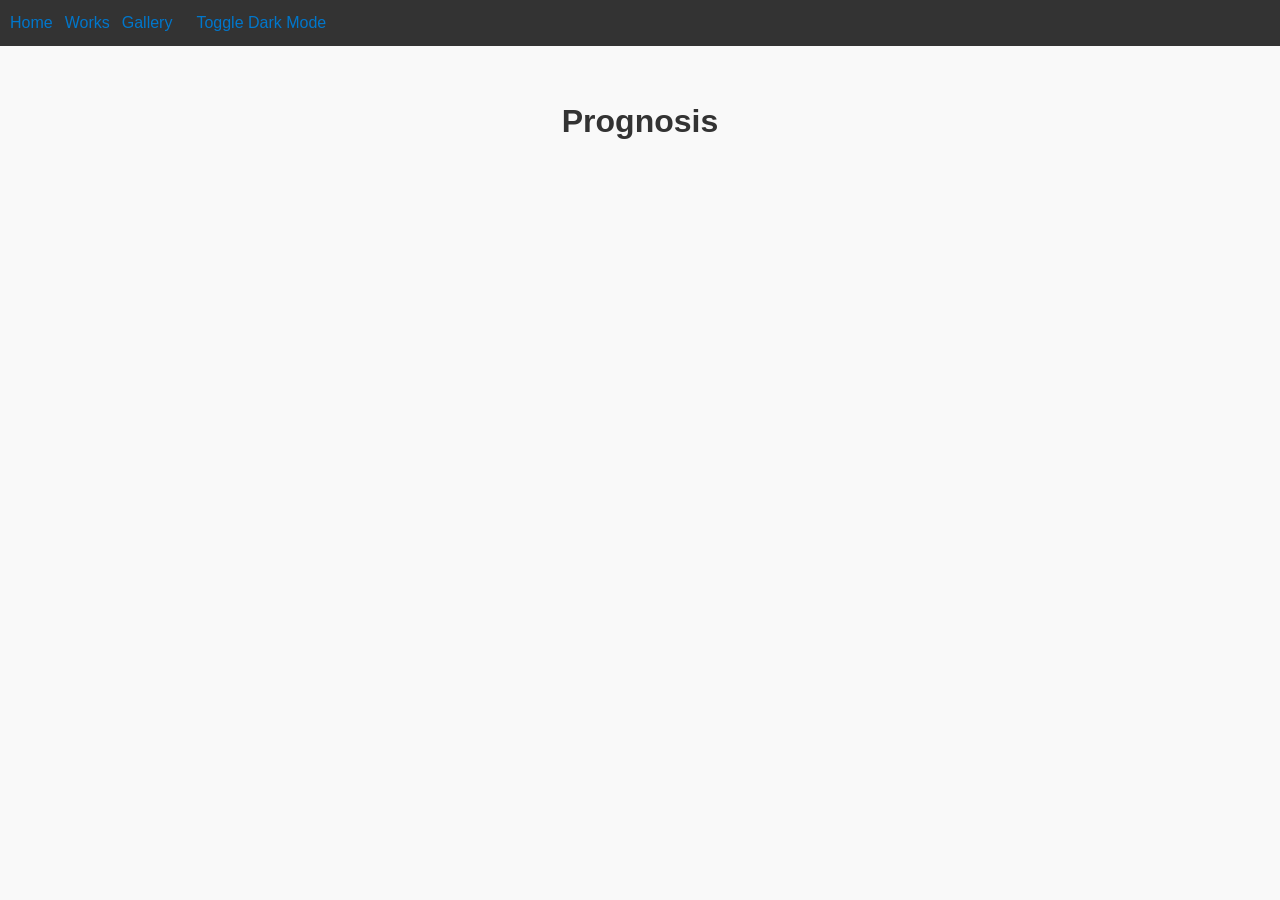
<file: prognosis-(2025).html>
<!DOCTYPE html>
<html lang="en">
  <head>
    <meta charset="UTF-8" />
    <meta name="viewport" content="width=device-width, initial-scale=1.0" />
    <title>Prognosis (2025)</title>
    <link rel="stylesheet" href="./style.css" />
  </head>

  <body>
    <!-- menu header -->
  <div id="header-placeholder"></div>
  <!-- load header -->
  <script>
    fetch("header.html")
      .then(res => res.text())
      .then(html => {
        document.getElementById("header-placeholder").innerHTML = html;
      });
  </script>
  <script>
  function myFunction() {
    var element = document.body;
    element.classList.toggle("dark-mode");
    var element = document.querySelector("header");
    element.classList.toggle("dark-mode");
  }
  </script>
  <div class="container3">
    <h1>Prognosis</h1>
    <p></p>
    <p></p>
    <p></p>
    <p></p>
    <p></p>
    <p></p>
    <p></p>
    <p></p>
    <br>
    <p></p>
    <p></p>
    <p></p>
    <p></p>
    <p></p>
    <p></p>
    <p></p>
    <p></p>
    <p></p>
    <p></p>
    <p></p>
    <p></p>
    <p></p>
    <p></p>
    <p></p>
    <br>
    <p></p>
    <p></p>
    <p></p>
    <p></p>
    <p></p>
    <p></p>
    <p></p>
    <p></p>
    <p></p>
    <p></p>
    <p></p>
    <p></p>
    <br>
    
  </div>
  </body>
</file>
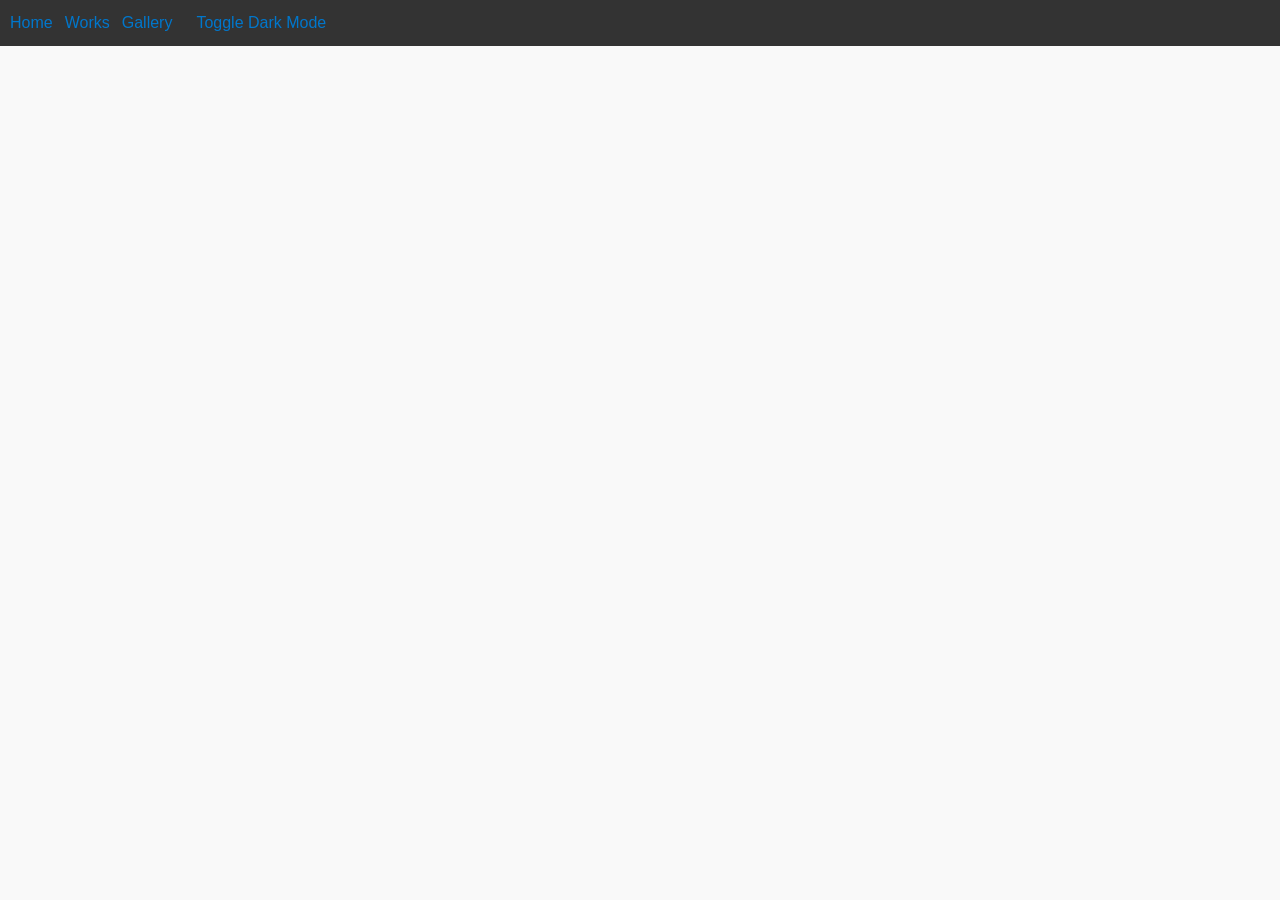
<file: strike-(2024).html>
<!DOCTYPE html>
<html lang="en">
  <head>
    <meta charset="UTF-8" />
    <meta name="viewport" content="width=device-width, initial-scale=1.0" />
    <title></title>
    <link rel="stylesheet" href="./style.css" />
  </head>

  <body>
    <!-- menu header -->
  <div id="header-placeholder"></div>
  <!-- load header -->
  <script>
    fetch("header.html")
      .then(res => res.text())
      .then(html => {
        document.getElementById("header-placeholder").innerHTML = html;
      });
  </script>
  <script>
  function myFunction() {
    var element = document.body;
    element.classList.toggle("dark-mode");
    var element = document.querySelector("header");
    element.classList.toggle("dark-mode");
  }
  </script>
  <div class="container3">
    <h1></h1>
    <p></p>
  </div>
  </body>
</file>
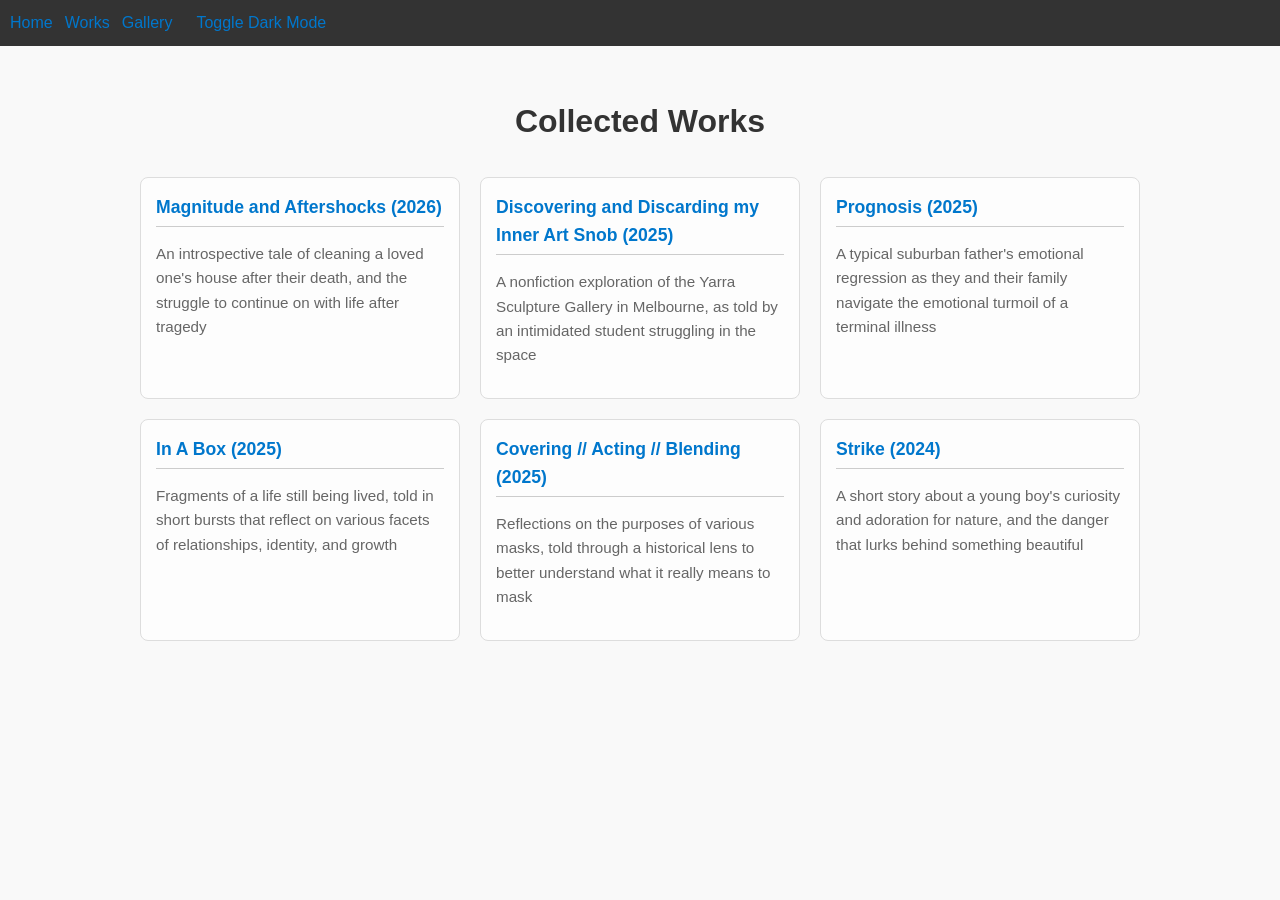
<file: work.html>
<!DOCTYPE html>
<html lang="en">
<head>
  <meta charset="UTF-8" />
  <meta name="viewport" content="width=device-width, initial-scale=1.0" />
  <title>Angus Webb - Collected Works</title>
   <link rel="stylesheet" href="./style.css" />
</head>
<body>
  <!-- menu header -->
<div id="header-placeholder"></div>
<!-- load header -->
<script>
  fetch("header.html")
    .then(res => res.text())
    .then(html => {
      document.getElementById("header-placeholder").innerHTML = html;
    });
</script>
<script>
function myFunction() {
  var element = document.body;
  element.classList.toggle("dark-mode");
  var element = document.querySelector("container2");
  element.classList.toggle("dark-mode");
 }
    </script>
  <div class="container2">
    <h1>Collected Works</h1>
    <div class="article-grid">
      <div class="article-card">
        <div class="article-content">
          <h2 class="article-title"><a href="magnitude-and-aftershocks-(2026).html">Magnitude and Aftershocks (2026)</a></h2>
          <p class="journal-name">An introspective tale of cleaning a loved one's house after their death, and the struggle to continue on with life after tragedy</p>
        </div>
      </div>

      <div class="article-card">
        <div class="article-content">
          <h2 class="article-title"><a href="discovering-and-discarding-my-inner-art-snob-(2025).html">Discovering and Discarding my Inner Art Snob (2025)</a></h2>
          <p class="journal-name">A nonfiction exploration of the Yarra Sculpture Gallery in Melbourne, as told by an intimidated student struggling in the space</p>
        </div>
      </div>

      <div class="article-card">
        <div class="article-content">
          <h2 class="article-title"><a href="prognosis-(2025).html">Prognosis (2025)</a></h2>
          <p class="journal-name">A typical suburban father's emotional regression as they and their family navigate the emotional turmoil of a terminal illness</p>
        </div>
      </div>

      <div class="article-card">
        <div class="article-content">
          <h2 class="article-title"><a href="in-a-box-(2025).html">In A Box (2025)</a></h2>
          <p class="journal-name">Fragments of a life still being lived, told in short bursts that reflect on various facets of relationships, identity, and growth</p>
        </div>
      </div>

      <div class="article-card">
        <div class="article-content">
          <h2 class="article-title"><a href="covering-acting-blending-(2025).html">Covering // Acting // Blending (2025)</a></h2>
          <p class="journal-name">Reflections on the purposes of various masks, told through a historical lens to better understand what it really means to mask</p>
        </div>
      </div>

      <div class="article-card">
        <div class="article-content">
          <h2 class="article-title"><a href="strike-(2024).html">Strike (2024)</a></h2>
          <p class="journal-name">A short story about a young boy's curiosity and adoration for nature, and the danger that lurks behind something beautiful</p>
        </div>
      </div>
    </div>
  </div>
</body>
</html>
</file>
<file: style.css>
/* make comments within this syntax */
body {
  font-family: Arial, sans-serif;
  line-height: 1.6;
  margin: 0;
  padding: 0;
  background-color: #f9f9f9;
  color: #333333;
}

.dark-mode {
  background-color: rgb(30, 36, 51);
  color: aliceblue;
}

header {
  text-align: center;
  width: 1000px;
  padding-bottom: 5px;
  background-color: #f9f9f9;
  color:#333333;
}

.container {
  max-width: 1000px;
  margin: auto;
  padding: 0px;
  background-color: #ffffff;
}

header img {
  width: 150px;
  border-radius: 50%;
}

.wrapper {
  margin: 0px auto;
  width: 1000px;
}

.column1 {
  float: left;
  width: 450px;
  text-align: center;
  padding-right: 50px;
}

.column2 {
  float: left;
  width: 450px;
  text-align: center;
  padding-left: 50px;
}

h1 {
  margin: 10px 0 5px;
  text-align: center;
  margin-bottom: 30px;
}
h2 {
  color: #9c2828;
  border-bottom: 1px solid #cccccc;
  padding-bottom: 5px;
  margin-top: 30px;
}
ul {
  padding-left: 20px;
}
a {
  color: #0077cc;
  text-decoration: none;
}
a:hover {
  text-decoration: underline;
}

.socials {
  margin-top: 30px;
}

.container3 {
  max-width: 75%;
  margin: auto;
  padding: 20px;
}
/* styling for publications.html */
.container2 {
  max-width: 1000px;
  margin: auto;
  padding: 20px;
}
.article-grid {
  display: grid;
  grid-template-columns: repeat(auto-fit, minmax(280px, 1fr));
  gap: 20px;
}
.article-card {
  background: #fdfdfd;
  border: 1px solid #dddddd;
  border-radius: 8px;
  overflow: hidden;
  transition: transform 0.3s ease;
}
.article-card:hover {
  transform: scale(1.02);
}
.article-content {
  padding: 15px;
}
.article-title {
  font-size: 1.1em;
  margin: 0 0 10px;
}
.article-title a {
  text-decoration: none;
  color: #0077cc;
}
.article-title a:hover {
  text-decoration: underline;
}
.journal-name {
  color: #666666;
  font-size: 0.95em;
}

/* styling for header.html */
.navbar {
  width: 100%;
  background-color: #333333;
  color: white;
  padding: 10px 10px;
}
.navbar nav {
  display: flex;
  flex-wrap: wrap;
  gap: 0.75rem;
}
.navbar nav a:hover {
  text-decoration: underline;
}
.spacer {
  height: 20px;
}
    .gallery {
      font-family: sans-serif;
      margin: 0;
      padding: 0;
      background-color: #f9f9f9;
      display: flex;
      flex-direction: column;
      align-items: center;
    }

    .feature-box {
      display: flex;
      flex-direction: column;
      align-items: center;
      background: white;
      box-shadow: 0 2px 10px rgba(0, 0, 0, 0.1);
      border-radius: 1rem;
      max-width: 800px;
      padding: 2rem;
      margin: 2rem;
      text-align: center;
    }
    .feature-box img {
      width: 100%;
      max-height: 400px;
      object-fit: cover;
      border-radius: 1rem;
      margin-bottom: 1.5rem;
    }
    .feature-box h2 {
      margin-bottom: 1rem;
    }
    .feature-box p {
      margin-bottom: 1rem;
    }
    .nav-buttons {
      display: flex;
      justify-content: space-between;
      width: 100%;
      max-width: 800px;
      margin-top: 1rem;
    }
    .nav-buttons button {
      background-color: #333333;
      color: white;
      border: none;
      padding: 0.75rem 1.5rem;
      border-radius: 0.5rem;
      cursor: pointer;
    }
    .nav-buttons button:hover {
      background-color: #555555;
    }
</file>
